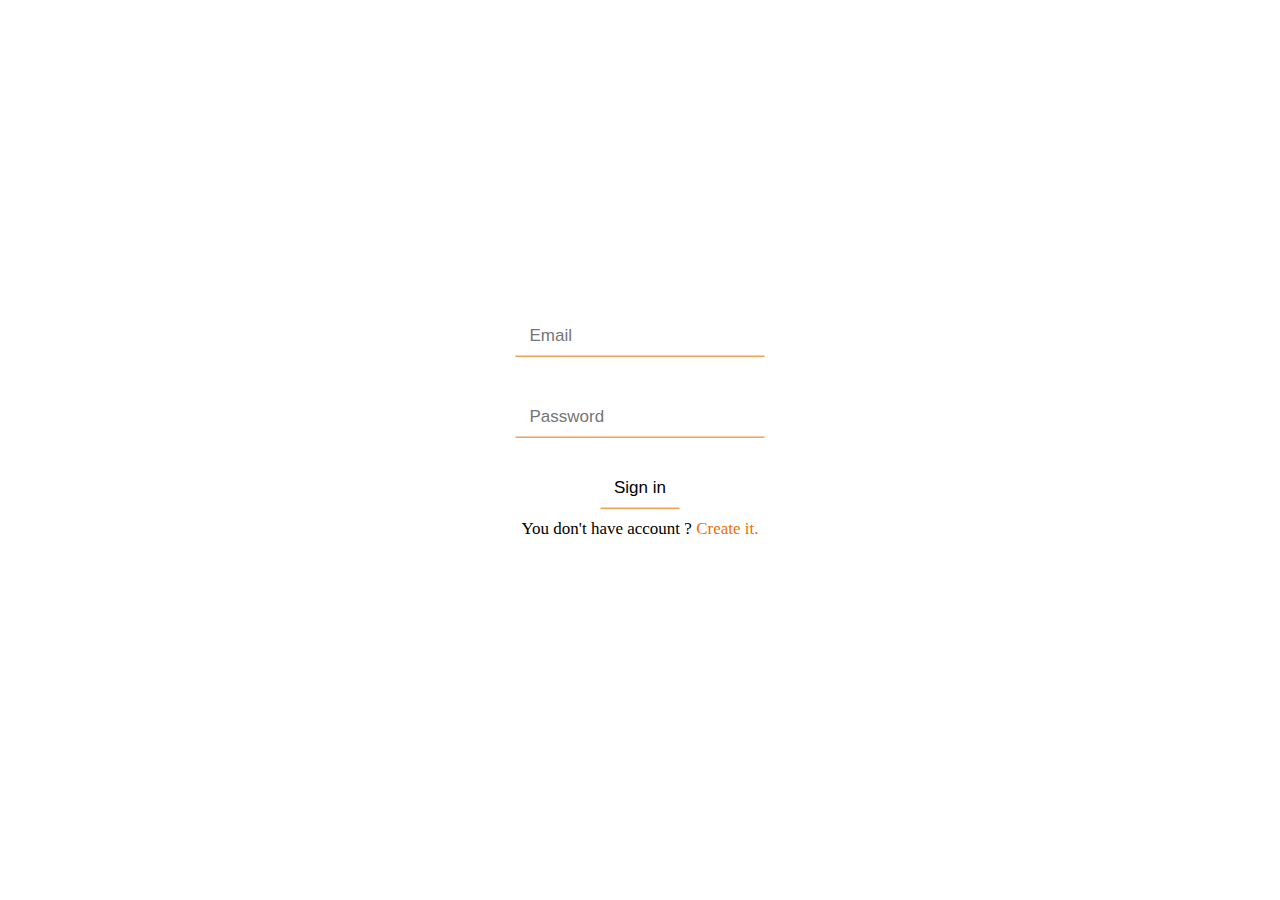
<file: index.html>
<!DOCTYPE html>
<html lang="en">
<head>
    <meta charset="UTF-8">
    <meta name="viewport" content="width=device-width, initial-scale=1.0">
    <meta http-equiv="X-UA-Compatible" content="ie=edge">
    <link rel="stylesheet" type="text/css" href="login.css">
    <link rel="shortcut icon" href="images/logo.ico"/>
    <title>OV Player</title>
</head>
<body>
    <form action="login.php" method="POST" class="sign-in">
        <input type="email" name="email" id="email" required placeholder="Email"><br>
        <input type="password" name="pwd" id="pass" required placeholder="Password"><br>
        <button type="submit" name="sign-in" id="sign-in">Sign in</button><br>
        You don't have account ? <a href="register.html">Create it.</a>
    </form>
</body>
</html>
</file>
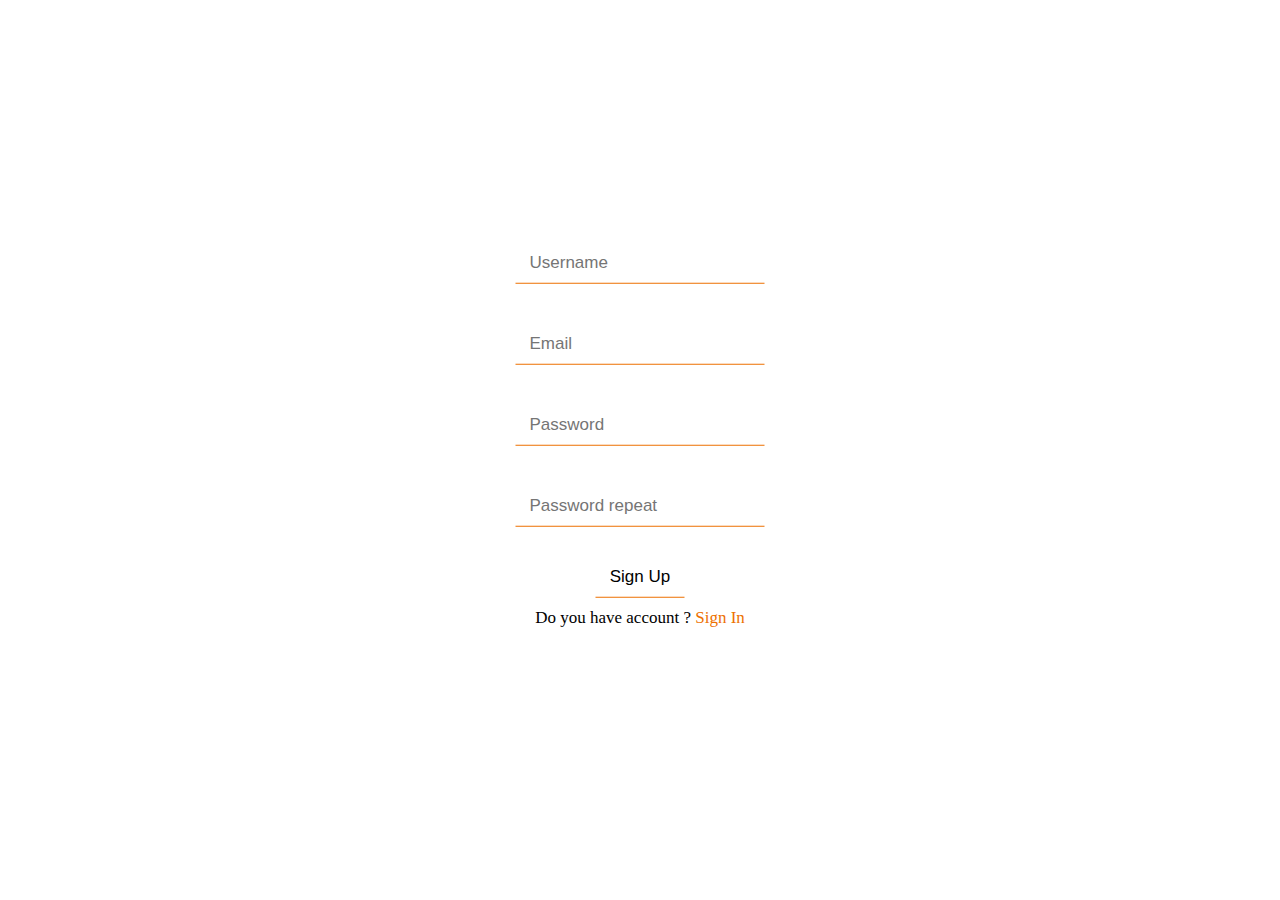
<file: register.html>
<!DOCTYPE html>
<html lang="en">
<head>
    <meta charset="UTF-8">
    <meta name="viewport" content="width=device-width, initial-scale=1.0">
    <meta http-equiv="X-UA-Compatible" content="ie=edge">
    <link rel="stylesheet" type="text/css" href="register.css">
    <link rel="shortcut icon" href="images/logo.ico"/>
    <title>OV Player - Registration</title>
</head>
<body>
    <form action="register.php" method="POST" class="sign-up">
        <input type="text" name="username" id="username" required placeholder="Username"><br>
        <input type="email" name="email" id="email" required placeholder="Email"><br>
        <input type="password" name="pass" id="pass" required placeholder="Password"><br>
        <input type="password" name="pass-r" id="pass-r" required placeholder="Password repeat"><br>
        <button type="submit" name="sign-up" id="sign-up">Sign Up</button><br>
        Do you have account ? <a href="index.html">Sign In</a>
    </form>
</body>
</html>
</file>
<file: login.css>
body {
    margin: 0;
    padding: 0;
    font-family: 'Century Gothic';
    font-size: 17px;
}

form {
    position: absolute;
    top: 45%;
    left: 50%;
    transform: translate(-50%, -45%);
    text-align: center;
}

#email {
    padding: 10px 14px;
    margin: 20px;
    font-size: 17px;
    border: none;
    outline: none;
    border-bottom: 1px solid #ED7000;
}

#pass {
    padding: 10px 14px;
    margin: 20px;
    font-size: 17px;
    border: none;
    outline: none;
    border-bottom: 1px solid #ED7000;
}

#email:hover {
    border-bottom: 2px solid #ED7000;
}

#pass:hover {
    border-bottom: 2px solid #ED7000;
}

#sign-in {
    padding: 10px 14px;
    margin: 10px;
    font-size: 17px;
    border: none;
    outline: none;
    background: none;
    border-bottom: 1px solid #ED7000;
}

#sign-in:hover {
    border-bottom: 2px solid #ED7000;
}

form a {
    text-decoration: none;
    color: #ED7000;
}

form a:hover {
    font-size: 17.5px;
}
</file>
<file: register.css>
body {
    margin: 0;
    padding: 0;
    font-family: 'Century Gothic';
    font-size: 17px;
}

form {
    position: absolute;
    top: 45%;
    left: 50%;
    transform: translate(-50%, -45%);
    text-align: center;
}

#username {
    padding: 10px 14px;
    margin: 20px;
    font-size: 17px;
    border: none;
    outline: none;
    border-bottom: 1px solid #ED7000;
}

#email {
    padding: 10px 14px;
    margin: 20px;
    font-size: 17px;
    border: none;
    outline: none;
    border-bottom: 1px solid #ED7000;
}

#pass {
    padding: 10px 14px;
    margin: 20px;
    font-size: 17px;
    border: none;
    outline: none;
    border-bottom: 1px solid #ED7000;
}

#pass-r {
    padding: 10px 14px;
    margin: 20px;
    font-size: 17px;
    border: none;
    outline: none;
    border-bottom: 1px solid #ED7000;
}

#username:hover {
    border-bottom: 2px solid #ED7000;
}

#email:hover {
    border-bottom: 2px solid #ED7000;
}

#pass:hover {
    border-bottom: 2px solid #ED7000;
}

#pass-r:hover {
    border-bottom: 2px solid #ED7000;
}

#sign-up {
    padding: 10px 14px;
    margin: 10px;
    font-size: 17px;
    border: none;
    outline: none;
    background: none;
    border-bottom: 1px solid #ED7000;
}

#sign-up:hover {
    border-bottom: 2px solid #ED7000;
}

form a {
    text-decoration: none;
    color: #ED7000;
}

form a:hover {
    font-size: 17.5px;
}
</file>
